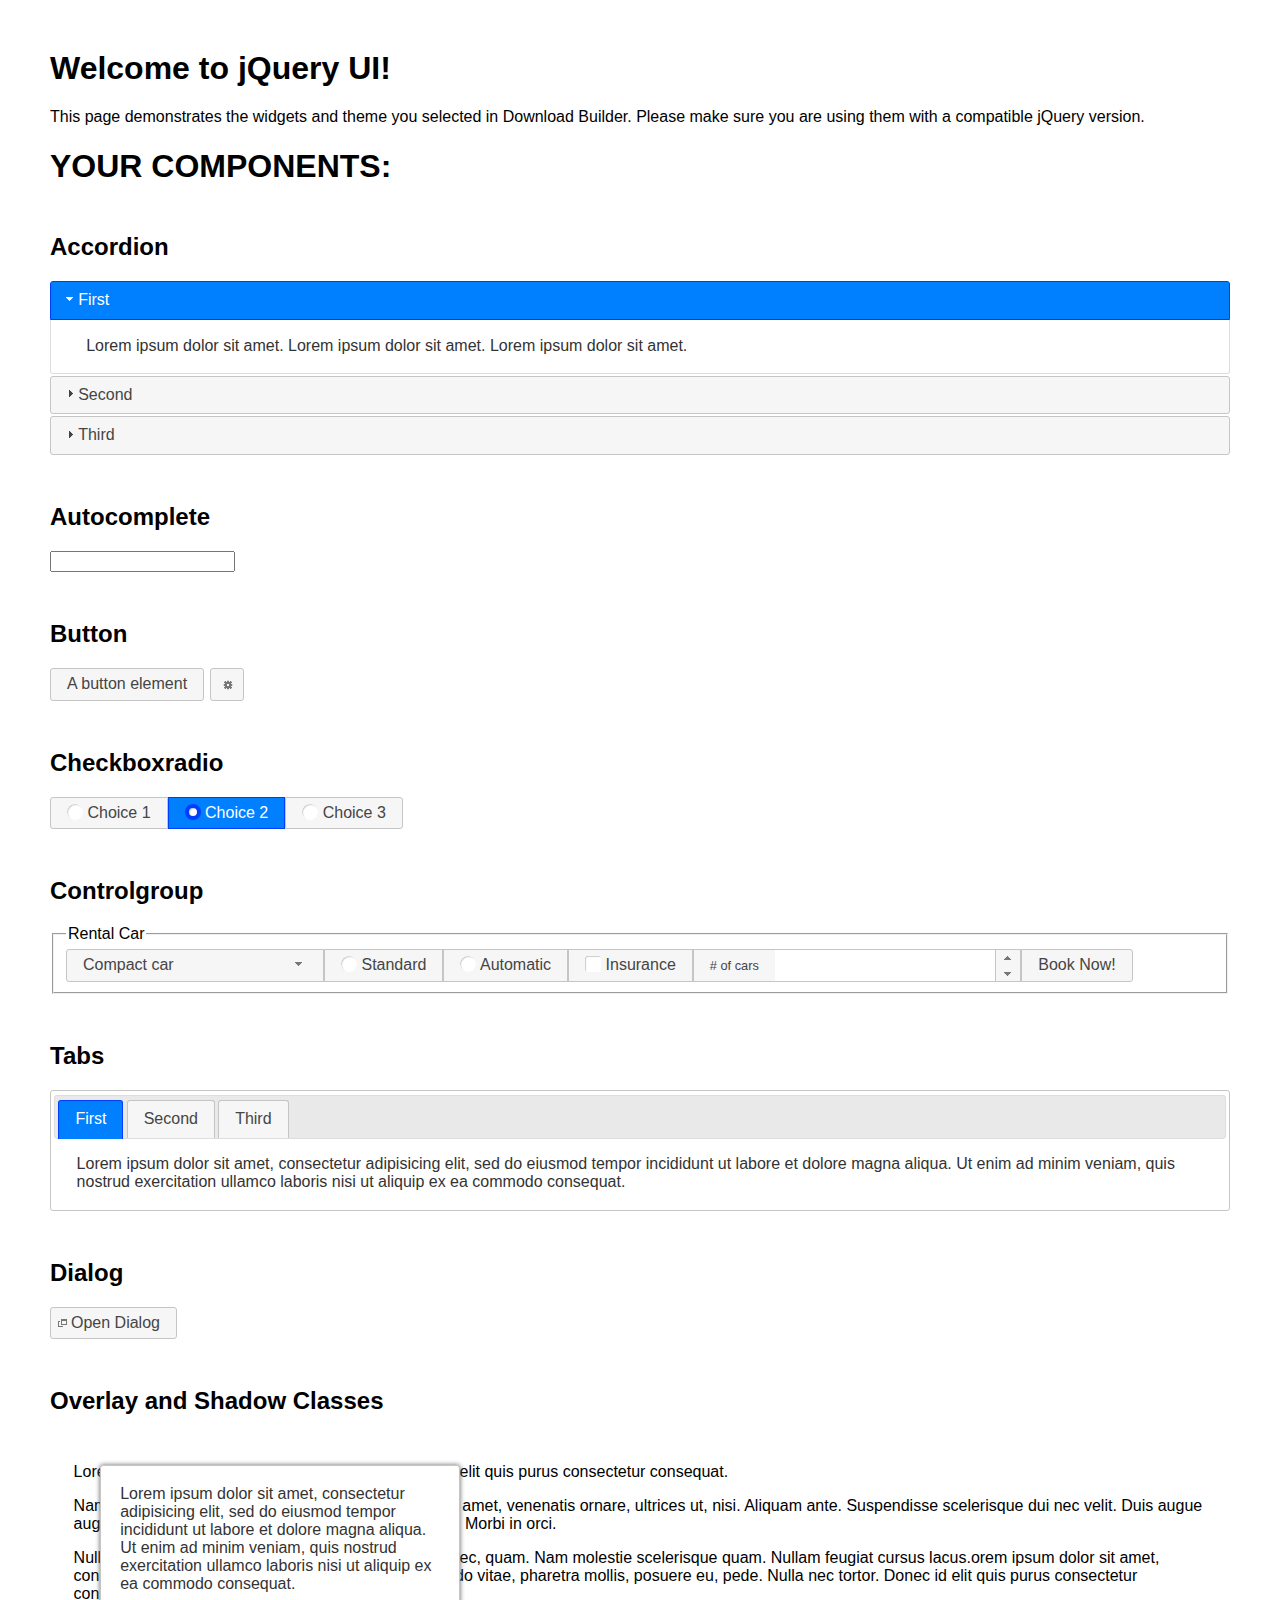
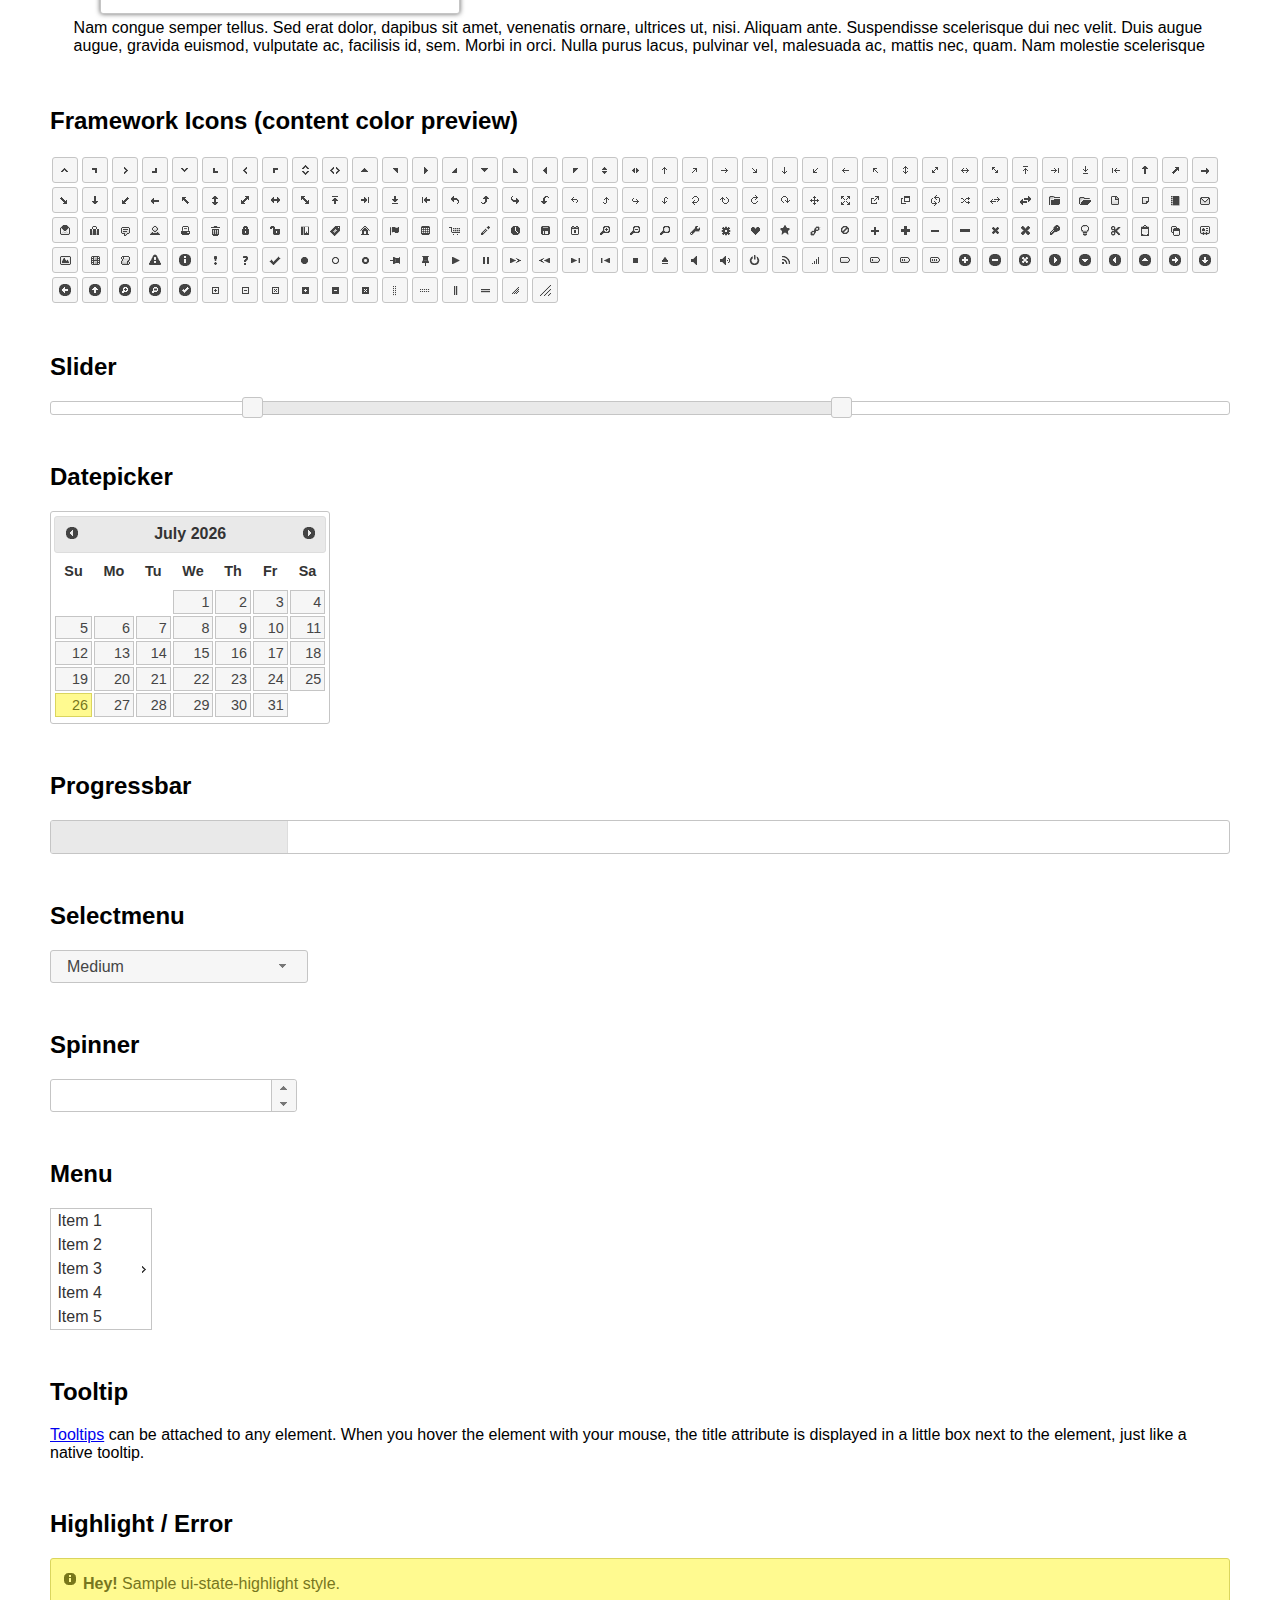
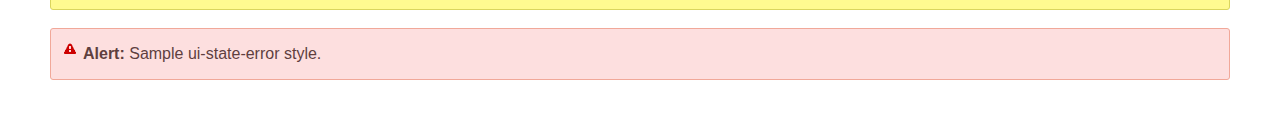
<file: js/jquery-ui-1.12.1/index.html>
<!doctype html>
<html lang="us">
<head>
	<meta charset="utf-8">
	<title>jQuery UI Example Page</title>
	<link href="jquery-ui.css" rel="stylesheet">
	<style>
	body{
		font-family: "Trebuchet MS", sans-serif;
		margin: 50px;
	}
	.demoHeaders {
		margin-top: 2em;
	}
	#dialog-link {
		padding: .4em 1em .4em 20px;
		text-decoration: none;
		position: relative;
	}
	#dialog-link span.ui-icon {
		margin: 0 5px 0 0;
		position: absolute;
		left: .2em;
		top: 50%;
		margin-top: -8px;
	}
	#icons {
		margin: 0;
		padding: 0;
	}
	#icons li {
		margin: 2px;
		position: relative;
		padding: 4px 0;
		cursor: pointer;
		float: left;
		list-style: none;
	}
	#icons span.ui-icon {
		float: left;
		margin: 0 4px;
	}
	.fakewindowcontain .ui-widget-overlay {
		position: absolute;
	}
	select {
		width: 200px;
	}
	</style>
</head>
<body>

<h1>Welcome to jQuery UI!</h1>

<div class="ui-widget">
	<p>This page demonstrates the widgets and theme you selected in Download Builder. Please make sure you are using them with a compatible jQuery version.</p>
</div>

<h1>YOUR COMPONENTS:</h1>


<!-- Accordion -->
<h2 class="demoHeaders">Accordion</h2>
<div id="accordion">
	<h3>First</h3>
	<div>Lorem ipsum dolor sit amet. Lorem ipsum dolor sit amet. Lorem ipsum dolor sit amet.</div>
	<h3>Second</h3>
	<div>Phasellus mattis tincidunt nibh.</div>
	<h3>Third</h3>
	<div>Nam dui erat, auctor a, dignissim quis.</div>
</div>



<!-- Autocomplete -->
<h2 class="demoHeaders">Autocomplete</h2>
<div>
	<input id="autocomplete" title="type &quot;a&quot;">
</div>



<!-- Button -->
<h2 class="demoHeaders">Button</h2>
<button id="button">A button element</button>
<button id="button-icon">An icon-only button</button>



<!-- Checkboxradio -->
<h2 class="demoHeaders">Checkboxradio</h2>
<form style="margin-top: 1em;">
	<div id="radioset">
		<input type="radio" id="radio1" name="radio"><label for="radio1">Choice 1</label>
		<input type="radio" id="radio2" name="radio" checked="checked"><label for="radio2">Choice 2</label>
		<input type="radio" id="radio3" name="radio"><label for="radio3">Choice 3</label>
	</div>
</form>



<!-- Controlgroup -->
<h2 class="demoHeaders">Controlgroup</h2>
<fieldset>
	<legend>Rental Car</legend>
	<div id="controlgroup">
		<select id="car-type">
			<option>Compact car</option>
			<option>Midsize car</option>
			<option>Full size car</option>
			<option>SUV</option>
			<option>Luxury</option>
			<option>Truck</option>
			<option>Van</option>
		</select>
		<label for="transmission-standard">Standard</label>
		<input type="radio" name="transmission" id="transmission-standard">
		<label for="transmission-automatic">Automatic</label>
		<input type="radio" name="transmission" id="transmission-automatic">
		<label for="insurance">Insurance</label>
		<input type="checkbox" name="insurance" id="insurance">
		<label for="horizontal-spinner" class="ui-controlgroup-label"># of cars</label>
		<input id="horizontal-spinner" class="ui-spinner-input">
		<button>Book Now!</button>
	</div>
</fieldset>



<!-- Tabs -->
<h2 class="demoHeaders">Tabs</h2>
<div id="tabs">
	<ul>
		<li><a href="#tabs-1">First</a></li>
		<li><a href="#tabs-2">Second</a></li>
		<li><a href="#tabs-3">Third</a></li>
	</ul>
	<div id="tabs-1">Lorem ipsum dolor sit amet, consectetur adipisicing elit, sed do eiusmod tempor incididunt ut labore et dolore magna aliqua. Ut enim ad minim veniam, quis nostrud exercitation ullamco laboris nisi ut aliquip ex ea commodo consequat.</div>
	<div id="tabs-2">Phasellus mattis tincidunt nibh. Cras orci urna, blandit id, pretium vel, aliquet ornare, felis. Maecenas scelerisque sem non nisl. Fusce sed lorem in enim dictum bibendum.</div>
	<div id="tabs-3">Nam dui erat, auctor a, dignissim quis, sollicitudin eu, felis. Pellentesque nisi urna, interdum eget, sagittis et, consequat vestibulum, lacus. Mauris porttitor ullamcorper augue.</div>
</div>



<h2 class="demoHeaders">Dialog</h2>
<p>
	<button id="dialog-link" class="ui-button ui-corner-all ui-widget">
		<span class="ui-icon ui-icon-newwin"></span>Open Dialog
	</button>
</p>

<h2 class="demoHeaders">Overlay and Shadow Classes</h2>
<div style="position: relative; width: 96%; height: 200px; padding:1% 2%; overflow:hidden;" class="fakewindowcontain">
	<p>Lorem ipsum dolor sit amet,  Nulla nec tortor. Donec id elit quis purus consectetur consequat. </p><p>Nam congue semper tellus. Sed erat dolor, dapibus sit amet, venenatis ornare, ultrices ut, nisi. Aliquam ante. Suspendisse scelerisque dui nec velit. Duis augue augue, gravida euismod, vulputate ac, facilisis id, sem. Morbi in orci. </p><p>Nulla purus lacus, pulvinar vel, malesuada ac, mattis nec, quam. Nam molestie scelerisque quam. Nullam feugiat cursus lacus.orem ipsum dolor sit amet, consectetur adipiscing elit. Donec libero risus, commodo vitae, pharetra mollis, posuere eu, pede. Nulla nec tortor. Donec id elit quis purus consectetur consequat. </p><p>Nam congue semper tellus. Sed erat dolor, dapibus sit amet, venenatis ornare, ultrices ut, nisi. Aliquam ante. Suspendisse scelerisque dui nec velit. Duis augue augue, gravida euismod, vulputate ac, facilisis id, sem. Morbi in orci. Nulla purus lacus, pulvinar vel, malesuada ac, mattis nec, quam. Nam molestie scelerisque quam. </p><p>Nullam feugiat cursus lacus.orem ipsum dolor sit amet, consectetur adipiscing elit. Donec libero risus, commodo vitae, pharetra mollis, posuere eu, pede. Nulla nec tortor. Donec id elit quis purus consectetur consequat. Nam congue semper tellus. Sed erat dolor, dapibus sit amet, venenatis ornare, ultrices ut, nisi. Aliquam ante. </p><p>Suspendisse scelerisque dui nec velit. Duis augue augue, gravida euismod, vulputate ac, facilisis id, sem. Morbi in orci. Nulla purus lacus, pulvinar vel, malesuada ac, mattis nec, quam. Nam molestie scelerisque quam. Nullam feugiat cursus lacus.orem ipsum dolor sit amet, consectetur adipiscing elit. Donec libero risus, commodo vitae, pharetra mollis, posuere eu, pede. Nulla nec tortor. Donec id elit quis purus consectetur consequat. Nam congue semper tellus. Sed erat dolor, dapibus sit amet, venenatis ornare, ultrices ut, nisi. </p>

	<!-- ui-dialog -->
	<div class="ui-widget-overlay ui-front"></div>
	<div style="position: absolute; width: 320px; left: 50px; top: 30px; padding: 1.2em" class="ui-widget ui-front ui-widget-content ui-corner-all ui-widget-shadow">
		Lorem ipsum dolor sit amet, consectetur adipisicing elit, sed do eiusmod tempor incididunt ut labore et dolore magna aliqua. Ut enim ad minim veniam, quis nostrud exercitation ullamco laboris nisi ut aliquip ex ea commodo consequat.
	</div>

</div>

<!-- ui-dialog -->
<div id="dialog" title="Dialog Title">
	<p>Lorem ipsum dolor sit amet, consectetur adipisicing elit, sed do eiusmod tempor incididunt ut labore et dolore magna aliqua. Ut enim ad minim veniam, quis nostrud exercitation ullamco laboris nisi ut aliquip ex ea commodo consequat.</p>
</div>



<h2 class="demoHeaders">Framework Icons (content color preview)</h2>
<ul id="icons" class="ui-widget ui-helper-clearfix">
	<li class="ui-state-default ui-corner-all" title=".ui-icon-caret-1-n"><span class="ui-icon ui-icon-caret-1-n"></span></li>
	<li class="ui-state-default ui-corner-all" title=".ui-icon-caret-1-ne"><span class="ui-icon ui-icon-caret-1-ne"></span></li>
	<li class="ui-state-default ui-corner-all" title=".ui-icon-caret-1-e"><span class="ui-icon ui-icon-caret-1-e"></span></li>
	<li class="ui-state-default ui-corner-all" title=".ui-icon-caret-1-se"><span class="ui-icon ui-icon-caret-1-se"></span></li>
	<li class="ui-state-default ui-corner-all" title=".ui-icon-caret-1-s"><span class="ui-icon ui-icon-caret-1-s"></span></li>
	<li class="ui-state-default ui-corner-all" title=".ui-icon-caret-1-sw"><span class="ui-icon ui-icon-caret-1-sw"></span></li>
	<li class="ui-state-default ui-corner-all" title=".ui-icon-caret-1-w"><span class="ui-icon ui-icon-caret-1-w"></span></li>
	<li class="ui-state-default ui-corner-all" title=".ui-icon-caret-1-nw"><span class="ui-icon ui-icon-caret-1-nw"></span></li>
	<li class="ui-state-default ui-corner-all" title=".ui-icon-caret-2-n-s"><span class="ui-icon ui-icon-caret-2-n-s"></span></li>
	<li class="ui-state-default ui-corner-all" title=".ui-icon-caret-2-e-w"><span class="ui-icon ui-icon-caret-2-e-w"></span></li>
	<li class="ui-state-default ui-corner-all" title=".ui-icon-triangle-1-n"><span class="ui-icon ui-icon-triangle-1-n"></span></li>
	<li class="ui-state-default ui-corner-all" title=".ui-icon-triangle-1-ne"><span class="ui-icon ui-icon-triangle-1-ne"></span></li>
	<li class="ui-state-default ui-corner-all" title=".ui-icon-triangle-1-e"><span class="ui-icon ui-icon-triangle-1-e"></span></li>
	<li class="ui-state-default ui-corner-all" title=".ui-icon-triangle-1-se"><span class="ui-icon ui-icon-triangle-1-se"></span></li>
	<li class="ui-state-default ui-corner-all" title=".ui-icon-triangle-1-s"><span class="ui-icon ui-icon-triangle-1-s"></span></li>
	<li class="ui-state-default ui-corner-all" title=".ui-icon-triangle-1-sw"><span class="ui-icon ui-icon-triangle-1-sw"></span></li>
	<li class="ui-state-default ui-corner-all" title=".ui-icon-triangle-1-w"><span class="ui-icon ui-icon-triangle-1-w"></span></li>
	<li class="ui-state-default ui-corner-all" title=".ui-icon-triangle-1-nw"><span class="ui-icon ui-icon-triangle-1-nw"></span></li>
	<li class="ui-state-default ui-corner-all" title=".ui-icon-triangle-2-n-s"><span class="ui-icon ui-icon-triangle-2-n-s"></span></li>
	<li class="ui-state-default ui-corner-all" title=".ui-icon-triangle-2-e-w"><span class="ui-icon ui-icon-triangle-2-e-w"></span></li>
	<li class="ui-state-default ui-corner-all" title=".ui-icon-arrow-1-n"><span class="ui-icon ui-icon-arrow-1-n"></span></li>
	<li class="ui-state-default ui-corner-all" title=".ui-icon-arrow-1-ne"><span class="ui-icon ui-icon-arrow-1-ne"></span></li>
	<li class="ui-state-default ui-corner-all" title=".ui-icon-arrow-1-e"><span class="ui-icon ui-icon-arrow-1-e"></span></li>
	<li class="ui-state-default ui-corner-all" title=".ui-icon-arrow-1-se"><span class="ui-icon ui-icon-arrow-1-se"></span></li>
	<li class="ui-state-default ui-corner-all" title=".ui-icon-arrow-1-s"><span class="ui-icon ui-icon-arrow-1-s"></span></li>
	<li class="ui-state-default ui-corner-all" title=".ui-icon-arrow-1-sw"><span class="ui-icon ui-icon-arrow-1-sw"></span></li>
	<li class="ui-state-default ui-corner-all" title=".ui-icon-arrow-1-w"><span class="ui-icon ui-icon-arrow-1-w"></span></li>
	<li class="ui-state-default ui-corner-all" title=".ui-icon-arrow-1-nw"><span class="ui-icon ui-icon-arrow-1-nw"></span></li>
	<li class="ui-state-default ui-corner-all" title=".ui-icon-arrow-2-n-s"><span class="ui-icon ui-icon-arrow-2-n-s"></span></li>
	<li class="ui-state-default ui-corner-all" title=".ui-icon-arrow-2-ne-sw"><span class="ui-icon ui-icon-arrow-2-ne-sw"></span></li>
	<li class="ui-state-default ui-corner-all" title=".ui-icon-arrow-2-e-w"><span class="ui-icon ui-icon-arrow-2-e-w"></span></li>
	<li class="ui-state-default ui-corner-all" title=".ui-icon-arrow-2-se-nw"><span class="ui-icon ui-icon-arrow-2-se-nw"></span></li>
	<li class="ui-state-default ui-corner-all" title=".ui-icon-arrowstop-1-n"><span class="ui-icon ui-icon-arrowstop-1-n"></span></li>
	<li class="ui-state-default ui-corner-all" title=".ui-icon-arrowstop-1-e"><span class="ui-icon ui-icon-arrowstop-1-e"></span></li>
	<li class="ui-state-default ui-corner-all" title=".ui-icon-arrowstop-1-s"><span class="ui-icon ui-icon-arrowstop-1-s"></span></li>
	<li class="ui-state-default ui-corner-all" title=".ui-icon-arrowstop-1-w"><span class="ui-icon ui-icon-arrowstop-1-w"></span></li>
	<li class="ui-state-default ui-corner-all" title=".ui-icon-arrowthick-1-n"><span class="ui-icon ui-icon-arrowthick-1-n"></span></li>
	<li class="ui-state-default ui-corner-all" title=".ui-icon-arrowthick-1-ne"><span class="ui-icon ui-icon-arrowthick-1-ne"></span></li>
	<li class="ui-state-default ui-corner-all" title=".ui-icon-arrowthick-1-e"><span class="ui-icon ui-icon-arrowthick-1-e"></span></li>
	<li class="ui-state-default ui-corner-all" title=".ui-icon-arrowthick-1-se"><span class="ui-icon ui-icon-arrowthick-1-se"></span></li>
	<li class="ui-state-default ui-corner-all" title=".ui-icon-arrowthick-1-s"><span class="ui-icon ui-icon-arrowthick-1-s"></span></li>
	<li class="ui-state-default ui-corner-all" title=".ui-icon-arrowthick-1-sw"><span class="ui-icon ui-icon-arrowthick-1-sw"></span></li>
	<li class="ui-state-default ui-corner-all" title=".ui-icon-arrowthick-1-w"><span class="ui-icon ui-icon-arrowthick-1-w"></span></li>
	<li class="ui-state-default ui-corner-all" title=".ui-icon-arrowthick-1-nw"><span class="ui-icon ui-icon-arrowthick-1-nw"></span></li>
	<li class="ui-state-default ui-corner-all" title=".ui-icon-arrowthick-2-n-s"><span class="ui-icon ui-icon-arrowthick-2-n-s"></span></li>
	<li class="ui-state-default ui-corner-all" title=".ui-icon-arrowthick-2-ne-sw"><span class="ui-icon ui-icon-arrowthick-2-ne-sw"></span></li>
	<li class="ui-state-default ui-corner-all" title=".ui-icon-arrowthick-2-e-w"><span class="ui-icon ui-icon-arrowthick-2-e-w"></span></li>
	<li class="ui-state-default ui-corner-all" title=".ui-icon-arrowthick-2-se-nw"><span class="ui-icon ui-icon-arrowthick-2-se-nw"></span></li>
	<li class="ui-state-default ui-corner-all" title=".ui-icon-arrowthickstop-1-n"><span class="ui-icon ui-icon-arrowthickstop-1-n"></span></li>
	<li class="ui-state-default ui-corner-all" title=".ui-icon-arrowthickstop-1-e"><span class="ui-icon ui-icon-arrowthickstop-1-e"></span></li>
	<li class="ui-state-default ui-corner-all" title=".ui-icon-arrowthickstop-1-s"><span class="ui-icon ui-icon-arrowthickstop-1-s"></span></li>
	<li class="ui-state-default ui-corner-all" title=".ui-icon-arrowthickstop-1-w"><span class="ui-icon ui-icon-arrowthickstop-1-w"></span></li>
	<li class="ui-state-default ui-corner-all" title=".ui-icon-arrowreturnthick-1-w"><span class="ui-icon ui-icon-arrowreturnthick-1-w"></span></li>
	<li class="ui-state-default ui-corner-all" title=".ui-icon-arrowreturnthick-1-n"><span class="ui-icon ui-icon-arrowreturnthick-1-n"></span></li>
	<li class="ui-state-default ui-corner-all" title=".ui-icon-arrowreturnthick-1-e"><span class="ui-icon ui-icon-arrowreturnthick-1-e"></span></li>
	<li class="ui-state-default ui-corner-all" title=".ui-icon-arrowreturnthick-1-s"><span class="ui-icon ui-icon-arrowreturnthick-1-s"></span></li>
	<li class="ui-state-default ui-corner-all" title=".ui-icon-arrowreturn-1-w"><span class="ui-icon ui-icon-arrowreturn-1-w"></span></li>
	<li class="ui-state-default ui-corner-all" title=".ui-icon-arrowreturn-1-n"><span class="ui-icon ui-icon-arrowreturn-1-n"></span></li>
	<li class="ui-state-default ui-corner-all" title=".ui-icon-arrowreturn-1-e"><span class="ui-icon ui-icon-arrowreturn-1-e"></span></li>
	<li class="ui-state-default ui-corner-all" title=".ui-icon-arrowreturn-1-s"><span class="ui-icon ui-icon-arrowreturn-1-s"></span></li>
	<li class="ui-state-default ui-corner-all" title=".ui-icon-arrowrefresh-1-w"><span class="ui-icon ui-icon-arrowrefresh-1-w"></span></li>
	<li class="ui-state-default ui-corner-all" title=".ui-icon-arrowrefresh-1-n"><span class="ui-icon ui-icon-arrowrefresh-1-n"></span></li>
	<li class="ui-state-default ui-corner-all" title=".ui-icon-arrowrefresh-1-e"><span class="ui-icon ui-icon-arrowrefresh-1-e"></span></li>
	<li class="ui-state-default ui-corner-all" title=".ui-icon-arrowrefresh-1-s"><span class="ui-icon ui-icon-arrowrefresh-1-s"></span></li>
	<li class="ui-state-default ui-corner-all" title=".ui-icon-arrow-4"><span class="ui-icon ui-icon-arrow-4"></span></li>
	<li class="ui-state-default ui-corner-all" title=".ui-icon-arrow-4-diag"><span class="ui-icon ui-icon-arrow-4-diag"></span></li>
	<li class="ui-state-default ui-corner-all" title=".ui-icon-extlink"><span class="ui-icon ui-icon-extlink"></span></li>
	<li class="ui-state-default ui-corner-all" title=".ui-icon-newwin"><span class="ui-icon ui-icon-newwin"></span></li>
	<li class="ui-state-default ui-corner-all" title=".ui-icon-refresh"><span class="ui-icon ui-icon-refresh"></span></li>
	<li class="ui-state-default ui-corner-all" title=".ui-icon-shuffle"><span class="ui-icon ui-icon-shuffle"></span></li>
	<li class="ui-state-default ui-corner-all" title=".ui-icon-transfer-e-w"><span class="ui-icon ui-icon-transfer-e-w"></span></li>
	<li class="ui-state-default ui-corner-all" title=".ui-icon-transferthick-e-w"><span class="ui-icon ui-icon-transferthick-e-w"></span></li>
	<li class="ui-state-default ui-corner-all" title=".ui-icon-folder-collapsed"><span class="ui-icon ui-icon-folder-collapsed"></span></li>
	<li class="ui-state-default ui-corner-all" title=".ui-icon-folder-open"><span class="ui-icon ui-icon-folder-open"></span></li>
	<li class="ui-state-default ui-corner-all" title=".ui-icon-document"><span class="ui-icon ui-icon-document"></span></li>
	<li class="ui-state-default ui-corner-all" title=".ui-icon-document-b"><span class="ui-icon ui-icon-document-b"></span></li>
	<li class="ui-state-default ui-corner-all" title=".ui-icon-note"><span class="ui-icon ui-icon-note"></span></li>
	<li class="ui-state-default ui-corner-all" title=".ui-icon-mail-closed"><span class="ui-icon ui-icon-mail-closed"></span></li>
	<li class="ui-state-default ui-corner-all" title=".ui-icon-mail-open"><span class="ui-icon ui-icon-mail-open"></span></li>
	<li class="ui-state-default ui-corner-all" title=".ui-icon-suitcase"><span class="ui-icon ui-icon-suitcase"></span></li>
	<li class="ui-state-default ui-corner-all" title=".ui-icon-comment"><span class="ui-icon ui-icon-comment"></span></li>
	<li class="ui-state-default ui-corner-all" title=".ui-icon-person"><span class="ui-icon ui-icon-person"></span></li>
	<li class="ui-state-default ui-corner-all" title=".ui-icon-print"><span class="ui-icon ui-icon-print"></span></li>
	<li class="ui-state-default ui-corner-all" title=".ui-icon-trash"><span class="ui-icon ui-icon-trash"></span></li>
	<li class="ui-state-default ui-corner-all" title=".ui-icon-locked"><span class="ui-icon ui-icon-locked"></span></li>
	<li class="ui-state-default ui-corner-all" title=".ui-icon-unlocked"><span class="ui-icon ui-icon-unlocked"></span></li>
	<li class="ui-state-default ui-corner-all" title=".ui-icon-bookmark"><span class="ui-icon ui-icon-bookmark"></span></li>
	<li class="ui-state-default ui-corner-all" title=".ui-icon-tag"><span class="ui-icon ui-icon-tag"></span></li>
	<li class="ui-state-default ui-corner-all" title=".ui-icon-home"><span class="ui-icon ui-icon-home"></span></li>
	<li class="ui-state-default ui-corner-all" title=".ui-icon-flag"><span class="ui-icon ui-icon-flag"></span></li>
	<li class="ui-state-default ui-corner-all" title=".ui-icon-calculator"><span class="ui-icon ui-icon-calculator"></span></li>
	<li class="ui-state-default ui-corner-all" title=".ui-icon-cart"><span class="ui-icon ui-icon-cart"></span></li>
	<li class="ui-state-default ui-corner-all" title=".ui-icon-pencil"><span class="ui-icon ui-icon-pencil"></span></li>
	<li class="ui-state-default ui-corner-all" title=".ui-icon-clock"><span class="ui-icon ui-icon-clock"></span></li>
	<li class="ui-state-default ui-corner-all" title=".ui-icon-disk"><span class="ui-icon ui-icon-disk"></span></li>
	<li class="ui-state-default ui-corner-all" title=".ui-icon-calendar"><span class="ui-icon ui-icon-calendar"></span></li>
	<li class="ui-state-default ui-corner-all" title=".ui-icon-zoomin"><span class="ui-icon ui-icon-zoomin"></span></li>
	<li class="ui-state-default ui-corner-all" title=".ui-icon-zoomout"><span class="ui-icon ui-icon-zoomout"></span></li>
	<li class="ui-state-default ui-corner-all" title=".ui-icon-search"><span class="ui-icon ui-icon-search"></span></li>
	<li class="ui-state-default ui-corner-all" title=".ui-icon-wrench"><span class="ui-icon ui-icon-wrench"></span></li>
	<li class="ui-state-default ui-corner-all" title=".ui-icon-gear"><span class="ui-icon ui-icon-gear"></span></li>
	<li class="ui-state-default ui-corner-all" title=".ui-icon-heart"><span class="ui-icon ui-icon-heart"></span></li>
	<li class="ui-state-default ui-corner-all" title=".ui-icon-star"><span class="ui-icon ui-icon-star"></span></li>
	<li class="ui-state-default ui-corner-all" title=".ui-icon-link"><span class="ui-icon ui-icon-link"></span></li>
	<li class="ui-state-default ui-corner-all" title=".ui-icon-cancel"><span class="ui-icon ui-icon-cancel"></span></li>
	<li class="ui-state-default ui-corner-all" title=".ui-icon-plus"><span class="ui-icon ui-icon-plus"></span></li>
	<li class="ui-state-default ui-corner-all" title=".ui-icon-plusthick"><span class="ui-icon ui-icon-plusthick"></span></li>
	<li class="ui-state-default ui-corner-all" title=".ui-icon-minus"><span class="ui-icon ui-icon-minus"></span></li>
	<li class="ui-state-default ui-corner-all" title=".ui-icon-minusthick"><span class="ui-icon ui-icon-minusthick"></span></li>
	<li class="ui-state-default ui-corner-all" title=".ui-icon-close"><span class="ui-icon ui-icon-close"></span></li>
	<li class="ui-state-default ui-corner-all" title=".ui-icon-closethick"><span class="ui-icon ui-icon-closethick"></span></li>
	<li class="ui-state-default ui-corner-all" title=".ui-icon-key"><span class="ui-icon ui-icon-key"></span></li>
	<li class="ui-state-default ui-corner-all" title=".ui-icon-lightbulb"><span class="ui-icon ui-icon-lightbulb"></span></li>
	<li class="ui-state-default ui-corner-all" title=".ui-icon-scissors"><span class="ui-icon ui-icon-scissors"></span></li>
	<li class="ui-state-default ui-corner-all" title=".ui-icon-clipboard"><span class="ui-icon ui-icon-clipboard"></span></li>
	<li class="ui-state-default ui-corner-all" title=".ui-icon-copy"><span class="ui-icon ui-icon-copy"></span></li>
	<li class="ui-state-default ui-corner-all" title=".ui-icon-contact"><span class="ui-icon ui-icon-contact"></span></li>
	<li class="ui-state-default ui-corner-all" title=".ui-icon-image"><span class="ui-icon ui-icon-image"></span></li>
	<li class="ui-state-default ui-corner-all" title=".ui-icon-video"><span class="ui-icon ui-icon-video"></span></li>
	<li class="ui-state-default ui-corner-all" title=".ui-icon-script"><span class="ui-icon ui-icon-script"></span></li>
	<li class="ui-state-default ui-corner-all" title=".ui-icon-alert"><span class="ui-icon ui-icon-alert"></span></li>
	<li class="ui-state-default ui-corner-all" title=".ui-icon-info"><span class="ui-icon ui-icon-info"></span></li>
	<li class="ui-state-default ui-corner-all" title=".ui-icon-notice"><span class="ui-icon ui-icon-notice"></span></li>
	<li class="ui-state-default ui-corner-all" title=".ui-icon-help"><span class="ui-icon ui-icon-help"></span></li>
	<li class="ui-state-default ui-corner-all" title=".ui-icon-check"><span class="ui-icon ui-icon-check"></span></li>
	<li class="ui-state-default ui-corner-all" title=".ui-icon-bullet"><span class="ui-icon ui-icon-bullet"></span></li>
	<li class="ui-state-default ui-corner-all" title=".ui-icon-radio-off"><span class="ui-icon ui-icon-radio-off"></span></li>
	<li class="ui-state-default ui-corner-all" title=".ui-icon-radio-on"><span class="ui-icon ui-icon-radio-on"></span></li>
	<li class="ui-state-default ui-corner-all" title=".ui-icon-pin-w"><span class="ui-icon ui-icon-pin-w"></span></li>
	<li class="ui-state-default ui-corner-all" title=".ui-icon-pin-s"><span class="ui-icon ui-icon-pin-s"></span></li>
	<li class="ui-state-default ui-corner-all" title=".ui-icon-play"><span class="ui-icon ui-icon-play"></span></li>
	<li class="ui-state-default ui-corner-all" title=".ui-icon-pause"><span class="ui-icon ui-icon-pause"></span></li>
	<li class="ui-state-default ui-corner-all" title=".ui-icon-seek-next"><span class="ui-icon ui-icon-seek-next"></span></li>
	<li class="ui-state-default ui-corner-all" title=".ui-icon-seek-prev"><span class="ui-icon ui-icon-seek-prev"></span></li>
	<li class="ui-state-default ui-corner-all" title=".ui-icon-seek-end"><span class="ui-icon ui-icon-seek-end"></span></li>
	<li class="ui-state-default ui-corner-all" title=".ui-icon-seek-first"><span class="ui-icon ui-icon-seek-first"></span></li>
	<li class="ui-state-default ui-corner-all" title=".ui-icon-stop"><span class="ui-icon ui-icon-stop"></span></li>
	<li class="ui-state-default ui-corner-all" title=".ui-icon-eject"><span class="ui-icon ui-icon-eject"></span></li>
	<li class="ui-state-default ui-corner-all" title=".ui-icon-volume-off"><span class="ui-icon ui-icon-volume-off"></span></li>
	<li class="ui-state-default ui-corner-all" title=".ui-icon-volume-on"><span class="ui-icon ui-icon-volume-on"></span></li>
	<li class="ui-state-default ui-corner-all" title=".ui-icon-power"><span class="ui-icon ui-icon-power"></span></li>
	<li class="ui-state-default ui-corner-all" title=".ui-icon-signal-diag"><span class="ui-icon ui-icon-signal-diag"></span></li>
	<li class="ui-state-default ui-corner-all" title=".ui-icon-signal"><span class="ui-icon ui-icon-signal"></span></li>
	<li class="ui-state-default ui-corner-all" title=".ui-icon-battery-0"><span class="ui-icon ui-icon-battery-0"></span></li>
	<li class="ui-state-default ui-corner-all" title=".ui-icon-battery-1"><span class="ui-icon ui-icon-battery-1"></span></li>
	<li class="ui-state-default ui-corner-all" title=".ui-icon-battery-2"><span class="ui-icon ui-icon-battery-2"></span></li>
	<li class="ui-state-default ui-corner-all" title=".ui-icon-battery-3"><span class="ui-icon ui-icon-battery-3"></span></li>
	<li class="ui-state-default ui-corner-all" title=".ui-icon-circle-plus"><span class="ui-icon ui-icon-circle-plus"></span></li>
	<li class="ui-state-default ui-corner-all" title=".ui-icon-circle-minus"><span class="ui-icon ui-icon-circle-minus"></span></li>
	<li class="ui-state-default ui-corner-all" title=".ui-icon-circle-close"><span class="ui-icon ui-icon-circle-close"></span></li>
	<li class="ui-state-default ui-corner-all" title=".ui-icon-circle-triangle-e"><span class="ui-icon ui-icon-circle-triangle-e"></span></li>
	<li class="ui-state-default ui-corner-all" title=".ui-icon-circle-triangle-s"><span class="ui-icon ui-icon-circle-triangle-s"></span></li>
	<li class="ui-state-default ui-corner-all" title=".ui-icon-circle-triangle-w"><span class="ui-icon ui-icon-circle-triangle-w"></span></li>
	<li class="ui-state-default ui-corner-all" title=".ui-icon-circle-triangle-n"><span class="ui-icon ui-icon-circle-triangle-n"></span></li>
	<li class="ui-state-default ui-corner-all" title=".ui-icon-circle-arrow-e"><span class="ui-icon ui-icon-circle-arrow-e"></span></li>
	<li class="ui-state-default ui-corner-all" title=".ui-icon-circle-arrow-s"><span class="ui-icon ui-icon-circle-arrow-s"></span></li>
	<li class="ui-state-default ui-corner-all" title=".ui-icon-circle-arrow-w"><span class="ui-icon ui-icon-circle-arrow-w"></span></li>
	<li class="ui-state-default ui-corner-all" title=".ui-icon-circle-arrow-n"><span class="ui-icon ui-icon-circle-arrow-n"></span></li>
	<li class="ui-state-default ui-corner-all" title=".ui-icon-circle-zoomin"><span class="ui-icon ui-icon-circle-zoomin"></span></li>
	<li class="ui-state-default ui-corner-all" title=".ui-icon-circle-zoomout"><span class="ui-icon ui-icon-circle-zoomout"></span></li>
	<li class="ui-state-default ui-corner-all" title=".ui-icon-circle-check"><span class="ui-icon ui-icon-circle-check"></span></li>
	<li class="ui-state-default ui-corner-all" title=".ui-icon-circlesmall-plus"><span class="ui-icon ui-icon-circlesmall-plus"></span></li>
	<li class="ui-state-default ui-corner-all" title=".ui-icon-circlesmall-minus"><span class="ui-icon ui-icon-circlesmall-minus"></span></li>
	<li class="ui-state-default ui-corner-all" title=".ui-icon-circlesmall-close"><span class="ui-icon ui-icon-circlesmall-close"></span></li>
	<li class="ui-state-default ui-corner-all" title=".ui-icon-squaresmall-plus"><span class="ui-icon ui-icon-squaresmall-plus"></span></li>
	<li class="ui-state-default ui-corner-all" title=".ui-icon-squaresmall-minus"><span class="ui-icon ui-icon-squaresmall-minus"></span></li>
	<li class="ui-state-default ui-corner-all" title=".ui-icon-squaresmall-close"><span class="ui-icon ui-icon-squaresmall-close"></span></li>
	<li class="ui-state-default ui-corner-all" title=".ui-icon-grip-dotted-vertical"><span class="ui-icon ui-icon-grip-dotted-vertical"></span></li>
	<li class="ui-state-default ui-corner-all" title=".ui-icon-grip-dotted-horizontal"><span class="ui-icon ui-icon-grip-dotted-horizontal"></span></li>
	<li class="ui-state-default ui-corner-all" title=".ui-icon-grip-solid-vertical"><span class="ui-icon ui-icon-grip-solid-vertical"></span></li>
	<li class="ui-state-default ui-corner-all" title=".ui-icon-grip-solid-horizontal"><span class="ui-icon ui-icon-grip-solid-horizontal"></span></li>
	<li class="ui-state-default ui-corner-all" title=".ui-icon-gripsmall-diagonal-se"><span class="ui-icon ui-icon-gripsmall-diagonal-se"></span></li>
	<li class="ui-state-default ui-corner-all" title=".ui-icon-grip-diagonal-se"><span class="ui-icon ui-icon-grip-diagonal-se"></span></li>
</ul>


<!-- Slider -->
<h2 class="demoHeaders">Slider</h2>
<div id="slider"></div>



<!-- Datepicker -->
<h2 class="demoHeaders">Datepicker</h2>
<div id="datepicker"></div>



<!-- Progressbar -->
<h2 class="demoHeaders">Progressbar</h2>
<div id="progressbar"></div>



<!-- Progressbar -->
<h2 class="demoHeaders">Selectmenu</h2>
<select id="selectmenu">
	<option>Slower</option>
	<option>Slow</option>
	<option selected="selected">Medium</option>
	<option>Fast</option>
	<option>Faster</option>
</select>



<!-- Spinner -->
<h2 class="demoHeaders">Spinner</h2>
<input id="spinner">



<!-- Menu -->
<h2 class="demoHeaders">Menu</h2>
<ul style="width:100px;" id="menu">
	<li><div>Item 1</div></li>
	<li><div>Item 2</div></li>
	<li><div>Item 3</div>
		<ul>
			<li><div>Item 3-1</div></li>
			<li><div>Item 3-2</div></li>
			<li><div>Item 3-3</div></li>
			<li><div>Item 3-4</div></li>
			<li><div>Item 3-5</div></li>
		</ul>
	</li>
	<li><div>Item 4</div></li>
	<li><div>Item 5</div></li>
</ul>



<!-- Tooltip -->
<h2 class="demoHeaders">Tooltip</h2>
<p id="tooltip">
	<a href="#" title="That&apos;s what this widget is">Tooltips</a> can be attached to any element. When you hover
the element with your mouse, the title attribute is displayed in a little box next to the element, just like a native tooltip.
</p>


<!-- Highlight / Error -->
<h2 class="demoHeaders">Highlight / Error</h2>
<div class="ui-widget">
	<div class="ui-state-highlight ui-corner-all" style="margin-top: 20px; padding: 0 .7em;">
		<p><span class="ui-icon ui-icon-info" style="float: left; margin-right: .3em;"></span>
		<strong>Hey!</strong> Sample ui-state-highlight style.</p>
	</div>
</div>
<br>
<div class="ui-widget">
	<div class="ui-state-error ui-corner-all" style="padding: 0 .7em;">
		<p><span class="ui-icon ui-icon-alert" style="float: left; margin-right: .3em;"></span>
		<strong>Alert:</strong> Sample ui-state-error style.</p>
	</div>
</div>

<script src="external/jquery/jquery.js"></script>
<script src="jquery-ui.js"></script>
<script>

$( "#accordion" ).accordion();



var availableTags = [
	"ActionScript",
	"AppleScript",
	"Asp",
	"BASIC",
	"C",
	"C++",
	"Clojure",
	"COBOL",
	"ColdFusion",
	"Erlang",
	"Fortran",
	"Groovy",
	"Haskell",
	"Java",
	"JavaScript",
	"Lisp",
	"Perl",
	"PHP",
	"Python",
	"Ruby",
	"Scala",
	"Scheme"
];
$( "#autocomplete" ).autocomplete({
	source: availableTags
});



$( "#button" ).button();
$( "#button-icon" ).button({
	icon: "ui-icon-gear",
	showLabel: false
});



$( "#radioset" ).buttonset();



$( "#controlgroup" ).controlgroup();



$( "#tabs" ).tabs();



$( "#dialog" ).dialog({
	autoOpen: false,
	width: 400,
	buttons: [
		{
			text: "Ok",
			click: function() {
				$( this ).dialog( "close" );
			}
		},
		{
			text: "Cancel",
			click: function() {
				$( this ).dialog( "close" );
			}
		}
	]
});

// Link to open the dialog
$( "#dialog-link" ).click(function( event ) {
	$( "#dialog" ).dialog( "open" );
	event.preventDefault();
});



$( "#datepicker" ).datepicker({
	inline: true
});



$( "#slider" ).slider({
	range: true,
	values: [ 17, 67 ]
});



$( "#progressbar" ).progressbar({
	value: 20
});



$( "#spinner" ).spinner();



$( "#menu" ).menu();



$( "#tooltip" ).tooltip();



$( "#selectmenu" ).selectmenu();


// Hover states on the static widgets
$( "#dialog-link, #icons li" ).hover(
	function() {
		$( this ).addClass( "ui-state-hover" );
	},
	function() {
		$( this ).removeClass( "ui-state-hover" );
	}
);
</script>
</body>
</html>
</file>
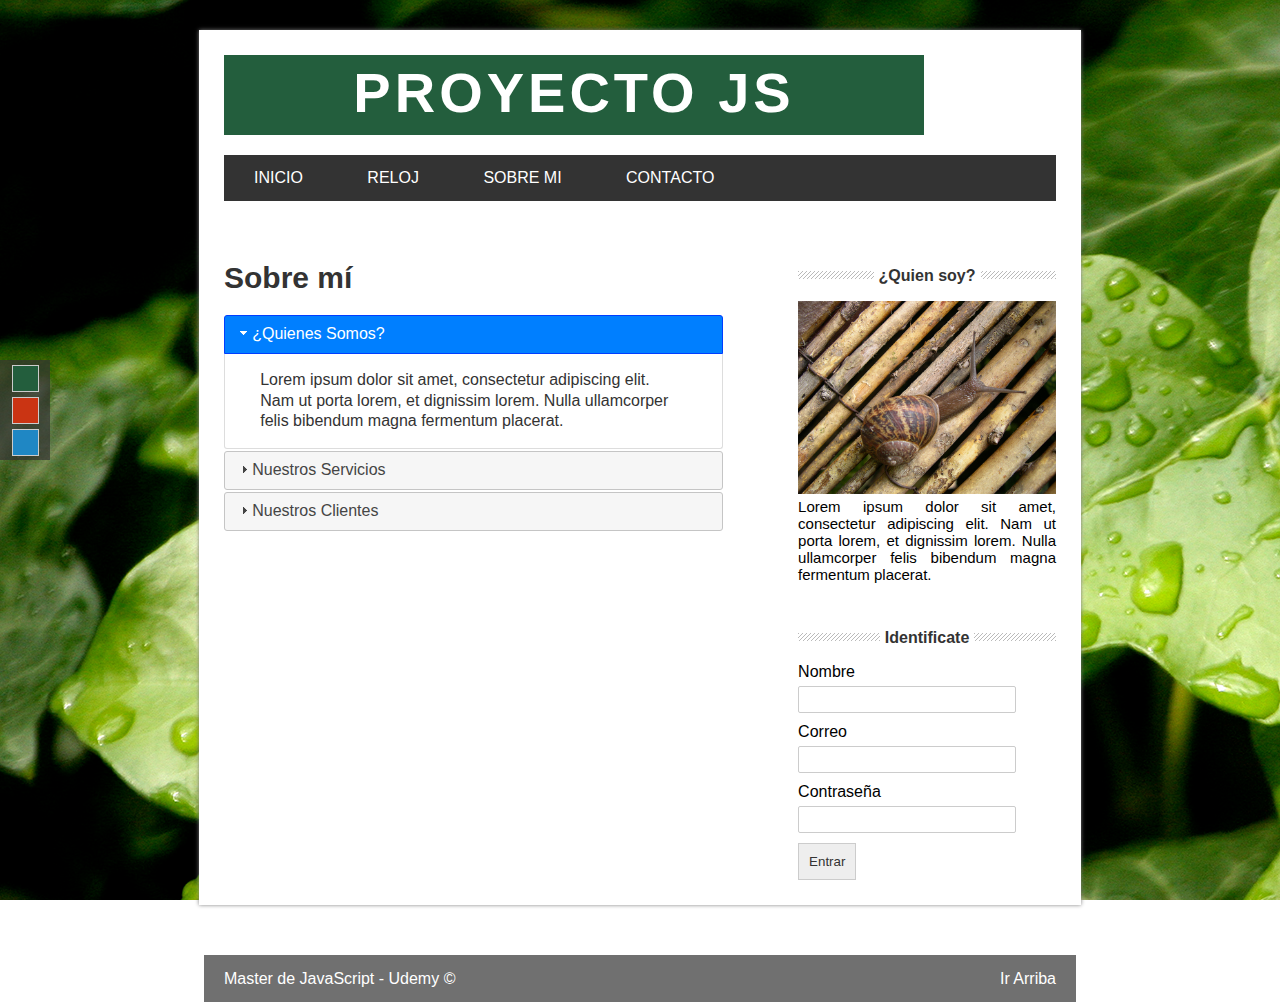
<file: about.html>
<!DOCTYPE html>
<html>

<head>
    <meta charset="utf-8" />
    <title>Proyecto con Javascript</title>

    <!-- Estilos CSS -->
    <link rel="stylesheet" type="text/css" href="css/styles.css" />
    <link id="theme" rel="stylesheet" type="text/css" href="css/green.css" />

    <!-- jQuery -->
    <script src="https://ajax.googleapis.com/ajax/libs/jquery/3.1.1/jquery.min.js"></script>
    <link rel="stylesheet" href="js/jquery-ui-1.12.1/jquery-ui.min.css" />
    <link rel="stylesheet" href="js/jquery-ui-1.12.1/jquery-ui.structure.min.css" />
    <link rel="stylesheet" href="js/jquery-ui-1.12.1/jquery-ui.theme.min.css" />
    <script type="text/javascript" src="js/jquery-ui-1.12.1/jquery-ui.min.js"></script>

    <!-- Mis Scripts -->
    <script type="text/javascript" src="js/main.js"></script>
</head>

<body>
    <div id="selector_theme">
        <div id="to_green"></div>
        <div id="to_red"></div>
        <div id="to_blue"></div>
    </div>

    <section id="global">
        <!--Cabecera-->
        <header>
            <div id="logo">
                <h1>Proyecto JS</h1>
            </div>
            <div class="clearfix"></div>

            <nav id="menu">
                <ul>
                    <li><a href="index.html">Inicio</a></li>
                    <li><a href="reloj.html">Reloj</a></li>
                    <li><a href="about.html">Sobre mi</a></li>
                    <li><a href="contact.html">Contacto</a></li>
                </ul>
            </nav>
        </header>

        <!--Contenido-->
        <section id="contenido">
            <div id="box">
                <!-- Cargar acordeon -->
                <h2>Sobre mí</h2>
                <div id="acordeon">
                    <h3>¿Quienes Somos?</h3>
                    <div>
                        <p>
                            Lorem ipsum dolor sit amet, consectetur adipiscing elit.
                            Nam ut porta lorem, et dignissim lorem. Nulla ullamcorper felis bibendum magna fermentum
                            placerat.
                        </p>
                    </div>
                    <h3>Nuestros Servicios</h3>
                    <div>
                        <p>
                            Lorem ipsum dolor sit amet, consectetur adipiscing elit.
                            Nam ut porta lorem, et dignissim lorem. Nulla ullamcorper felis bibendum magna fermentum
                            placerat.
                        </p>
                    </div>
                    <h3>Nuestros Clientes</h3>
                    <div>
                        <p>
                            Lorem ipsum dolor sit amet, consectetur adipiscing elit.
                            Nam ut porta lorem, et dignissim lorem. Nulla ullamcorper felis bibendum magna fermentum
                            placerat.
                        </p>
                    </div>
                </div>

            </div>
            <aside id="sidebar">
                <div id="about">
                    <h4><span>¿Quien soy?</span></h4>
                    <img src="img/caracol.jpg" />
                    <p>
                        Lorem ipsum dolor sit amet, consectetur adipiscing elit.
                        Nam ut porta lorem, et dignissim lorem. Nulla ullamcorper felis bibendum magna fermentum
                        placerat.
                    </p>
                </div>
                <div id="login">
                    <h4><span>Identificate</span></h4>
                    <form>
                        <label for="name">
                            Nombre
                        </label>
                        <input type="text" name="name" id="form_name" />

                        <label for="email">
                            Correo
                        </label>
                        <input type="text" name="email" id="form_email" />

                        <label for="password">
                            Contraseña
                        </label>
                        <input type="password" name="password" id="form_password" />

                        <input type="submit" value="Entrar" />
                    </form>
                </div>

            </aside>
            <div class="clearfix"></div>
        </section>
    </section>

    <footer>
        Master de JavaScript - Udemy &copy;

        <a href="#" class="subir">Ir Arriba</a>
    </footer>
</body>

</html>
</file>
<file: css/styles.css>
* {
    margin: 0px;
    padding: 0px;
}

.clearfix {
    float: none;
    clear: both;
}


#global {
    width: 65%;
    margin: 0px auto;
    margin-top: 30px;
    padding: 25px;
    background: white;
    box-shadow: 0px 0px 4px gray;
}

#logo {
    font-family: "Verdana", "Arial";
    font-size: 28px;
    letter-spacing: 4px;
    color: white;
    text-align: center;
    width: 385px;
    height: 80px;
    margin-bottom: 20px;
    line-height: 75px;
    float: left;
    text-transform: uppercase;
}

#menu {
    font-family: Helvetica, Arial;
    background: #333;
    width: 100%;
    text-transform: uppercase;
    margin-bottom: 20px;

}

#menu ul {
    line-height: 46px;
    list-style: none;
}

#menu ul li {
    height: 46px;
    display: inline-block;
    transition: all 500ms;
}


#menu a {
    display: block;
    color: white;
    text-decoration: none;
    padding-left: 30px;
    padding-right: 30px;
}

#posts {
    width: 60%;
    float: left;
    font-family: Helvetica, Arial;
}

.post {
    padding: 7px;
}

h2 {
    font-family: Helvetica, Arial;
    font-size: 30px;
    color: #333;
}

.post .date {
    display: block;
    color: gray;
    margin-top: 5px;
}

.post p {
    margin-top: 10px;
    margin-bottom: 20px;
    line-height: 22px;
    text-align: justify;
}

.button-more {
    font-size: 14px;
    text-align: center;
    display: block;
    padding: 15px;
    color: white;
    text-decoration: none;
    margin-top: 10px;
    width: 70px;
    margin-bottom: 20px;
}

#sidebar {
    font-family: Helvetica, Arial;
    width: 31%;
    float: right;
}

#sidebar h4 {
    margin-top: 50px;
    margin-bottom: 20px;
    text-align: center;
    line-height: 10px;
    color: #333;
    background: url('../img/lines.png') repeat-x;
}

#sidebar h4 span {
    background: white;
    padding: 5px;
}

#sidebar img {
    width: 100%;
}

#sidebar p {
    font-size: 15px;
    text-align: justify;
}

form input[type="text"],
form input[type="password"],
form input[type="email"],
form input[type="number"],
select {
    padding: 5px;
    border-radius: 2px;
    border: 1px solid #ccc;
    width: 80%;
    margin-bottom: 10px;
    margin-top: 5px;
}

form input[type="submit"]{
    background: #eee;
    padding: 10px;
    border: 1px solid #ccc;
    color: #333;
    cursor: pointer;
}

footer {
    font-family: Helvetica, Arial;
    color: white;
    height: 47px;
    background: rgba(51, 51, 51, 0.70);
    margin: 0px auto;
    width: 65%;
    padding-left: 20px;
    padding-right: 20px;
    margin-top: 50px;
    line-height: 47px; 
    
}

.bx-wrapper, .bx-viewport {
    height: 250px !important;
}

#selector_theme {
    position: fixed;
    top: 40%;
    background: rgba(51, 51, 51, 0.7);
    width: 50px;
    height: 100px;
}

#to_green,
#to_red,
#to_blue {
    width: 25px;
    height: 25px;
    border: 1px solid #ccc;
    display: block;
    margin: 0px auto;
    margin-top: 5px;
    margin-bottom: 5px;
    cursor: pointer;
}

#to_green {
    background: #235E3D;
}

#to_red {
    background: #CA3413;
}

#to_blue {
    background: #1F87c4;
}

.subir {
    color: white;
    text-decoration: none;
    display: block;
    float: right;
}

#box {
    width: 60%;
    float: left;
    margin-top: 40px;
}

#acordeon {
    margin-top: 20px;
}

#reloj {
    font-size: 40px;
    font-weight: bold;
    font-family: Helvetica, Arial;
    color: #333;
    border: 5px dashed #333;
    width: 30%;
    padding: 30px;
    margin: 0px auto;
}

#form_contact {
    width: 50%;
    margin-top: 15px;
    font-family: Helvetica, Arial;
}

#form_contact label {
    width: 100%;
    display: block;
    margin-top: 5px;
}

.form-error {
    /*float: right;*/
    font-size: 11px;
    background: red;
    color: white;
    padding: 10px;
    width: 65%;
}
</file>
<file: css/green.css>
body {
    background: url('../img/hojas.jpg');
    background-attachment: fixed;
}

#logo {
    background: #235E3D;
    width: 700px;
}

#menu ul li:hover {
    background: #235E3D;
}

.button-more {
    background: #235E3D;
}
</file>
